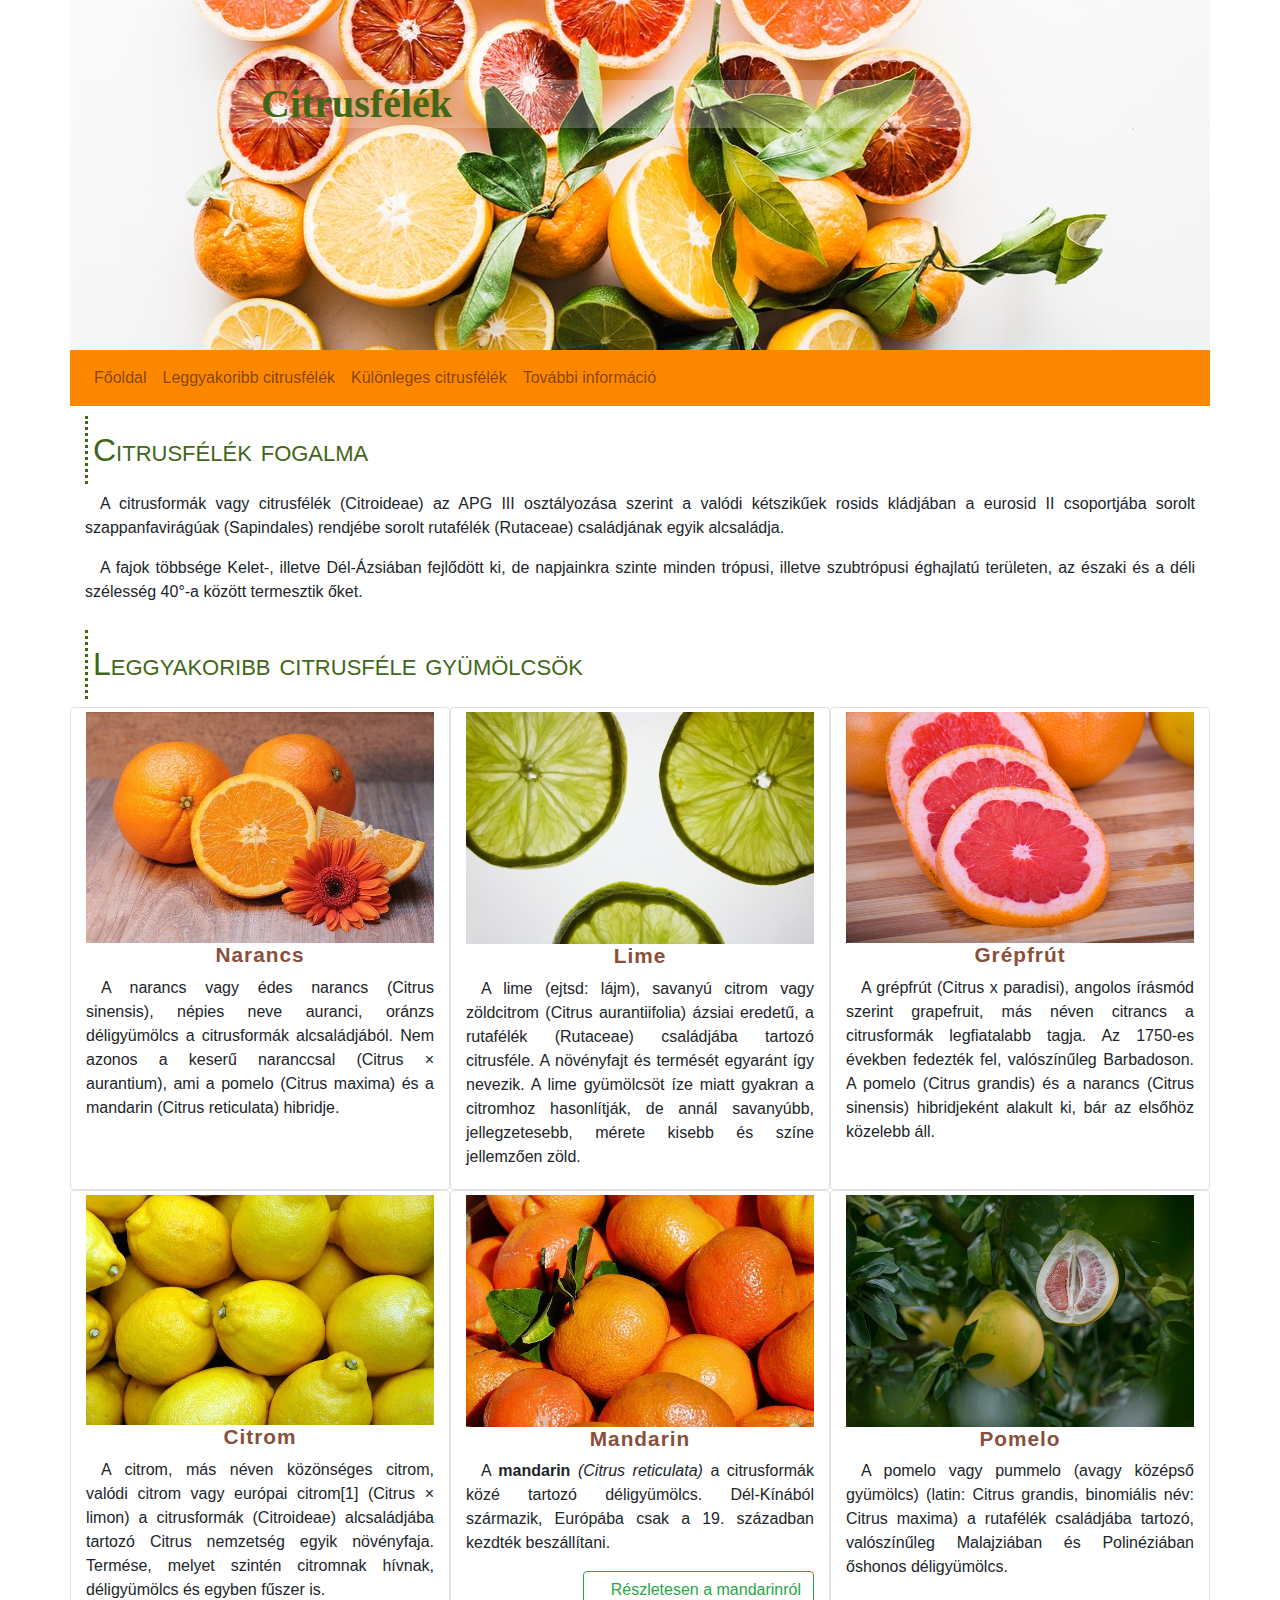
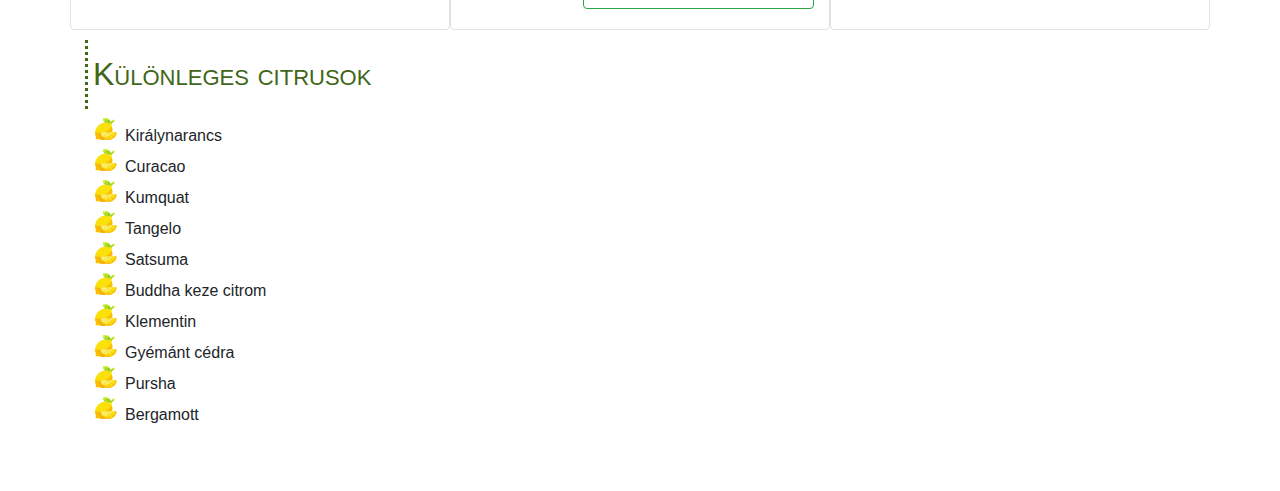
<file: index.html>
<!DOCTYPE html>
<html lang="hu">

<head>    
    <meta charset="utf-8" name="viewport" content="width=device-width, initial-scale=1, shrink-to-fit=no">    
    <link rel="stylesheet" href="bootstrap/css/bootstrap.min.css">    
    <link rel="stylesheet" href="css/style.css"> 
    <title>Citrusfélék</title>  
</head>

<body>
    <header class="container">
        <div class="row">
            <div class="col-12">
                <h1 class="d-none d-sm-block">Citrusfélék</h1>
            </div>
        </div>
    </header>
    <nav class="container navbar navbar-expand-lg navbar-light">      
        <button class="navbar-toggler ml-auto" type="button" data-toggle="collapse" data-target="#navbarNavAltMarkup" aria-controls="navbarNavAltMarkup" aria-expanded="false" aria-label="Toggle navigation">
          <span class="navbar-toggler-icon"></span>
        </button>
        <div class="collapse navbar-collapse" id="navbarNavAltMarkup">
          <div class="navbar-nav">
            <a class="nav-link" href="index.html">Főoldal <span class="sr-only">(current)</span></a>
            <a class="nav-link" href="index.html#leggyakoribb">Leggyakoribb citrusfélék</a>
            <a class="nav-link" href="index.html#kulonleges">Különleges citrusfélék</a>      
            <a class="nav-link" href="https://hu.wikipedia.org/wiki/Citrusform%C3%A1k" target="_blank">További információ</a>     
          </div>
        </div>
      </nav>
    <main class="container ">
        <article class="row">
            <div class="col-12">
                <h2>Citrusfélék fogalma</h2>
                <p>
                    A citrusformák vagy citrusfélék (Citroideae) az APG III osztályozása szerint a valódi kétszikűek
                    rosids kládjában a eurosid II csoportjába sorolt szappanfavirágúak (Sapindales) rendjébe sorolt
                    rutafélék (Rutaceae) családjának egyik alcsaládja.
                </p>
                <p>A fajok többsége Kelet-, illetve Dél-Ázsiában fejlődött ki, de napjainkra szinte minden trópusi,
                    illetve szubtrópusi éghajlatú területen, az északi és a déli szélesség 40°-a között termesztik őket.
                </p>
            </div>
        </article>
        <article class="row">
            <div class="col-12">
                <h2 id="leggyakoribb">Leggyakoribb citrusféle gyümölcsök</h2>
            </div>
            <div class="col-sm-6 col-lg-4 img-thumbnail " >
                <img src="img/narancs.jpg" alt="Narancs">
                <h3>Narancs</h3>
                <p>A narancs vagy édes narancs (Citrus sinensis), népies neve auranci, oránzs déligyümölcs a citrusformák alcsaládjából. Nem azonos a keserű naranccsal (Citrus × aurantium), ami a pomelo (Citrus maxima) és a mandarin (Citrus reticulata) hibridje.</p>
            </div>
           <div class="col-sm-6 col-lg-4 img-thumbnail ">
               <img src="img/lime2.jpg" alt="Lime">
               <h3>Lime</h3>
               <p>A lime (ejtsd: lájm), savanyú citrom vagy zöldcitrom (Citrus aurantiifolia) ázsiai eredetű, a rutafélék (Rutaceae) családjába tartozó citrusféle. A növényfajt és termését egyaránt így nevezik. A lime gyümölcsöt íze miatt gyakran a citromhoz hasonlítják, de annál savanyúbb, jellegzetesebb, mérete kisebb és színe jellemzően zöld.</p>
           </div>
           <div class="col-sm-6 col-lg-4 img-thumbnail">
               <img src="img/grapefruit.jpg" alt="Grapefruit">
               <h3>Grépfrút</h3>
               <p>A grépfrút (Citrus x paradisi), angolos írásmód szerint grapefruit, más néven citrancs a citrusformák legfiatalabb tagja. Az 1750-es években fedezték fel, valószínűleg Barbadoson. A pomelo (Citrus grandis) és a narancs (Citrus sinensis) hibridjeként alakult ki, bár az elsőhöz közelebb áll. </p>
           </div>
           <div class="col-sm-6 col-lg-4 img-thumbnail">
                <img src="img/citrom.jpg" alt="Citrom">
                <h3>Citrom</h3>
                <p>A citrom, más néven közönséges citrom, valódi citrom vagy európai citrom[1] (Citrus × limon) a citrusformák (Citroideae) alcsaládjába tartozó Citrus nemzetség egyik növényfaja. Termése, melyet szintén citromnak hívnak, déligyümölcs és egyben fűszer is.</p>
           </div>   
           
           <div class="col-sm-6 col-lg-4 img-thumbnail">
            <img src="img/mandarin.jpg" alt="Mandarin">
            <h3>Mandarin</h3>
            <p>A <b>mandarin</b> <i>(Citrus reticulata)</i> a citrusformák közé tartozó déligyümölcs. Dél-Kínából származik, Európába csak a 19. században kezdték beszállítani.</p>
            <p class="float-right"><a class="btn btn-outline-success " href="mandarin.html">Részletesen a mandarinról</a></p>
        </div>

            <div class="col-sm-6 col-lg-4 img-thumbnail">
                <img src="img/pomelo.jpg" alt="Pomelo">
                <h3>Pomelo</h3>
                <p>A pomelo vagy pummelo (avagy középső gyümölcs) (latin: Citrus grandis, binomiális név: Citrus maxima) a rutafélék családjába tartozó, valószínűleg Malajziában és Polinéziában őshonos déligyümölcs. </p>
            </div>
        </article>
        <article class="row mb-5">
            <div class="col-12">
                <h2 id="kulonleges">Különleges citrusok</h2>
                <ul>
                    <li>Királynarancs</li>
                    <li>Curacao</li>
                    <li>Kumquat</li>
                    <li>Tangelo</li>
                    <li>Satsuma</li>
                    <li>Buddha keze citrom</li>
                    <li>Klementin</li>
                    <li>Gyémánt cédra</li>
                    <li>Pursha</li>
                    <li>Bergamott</li>          
                  
                    
            
            
            
            
            
            
            
            
            
            
                </ul>
                </div>
        </article>
    </main>    
    <script src="bootstrap/js/jquery-3.5.1.min.js"></script>
    <script src="bootstrap/js/bootstrap.min.js"></script>    
</body>

</html>
</file>
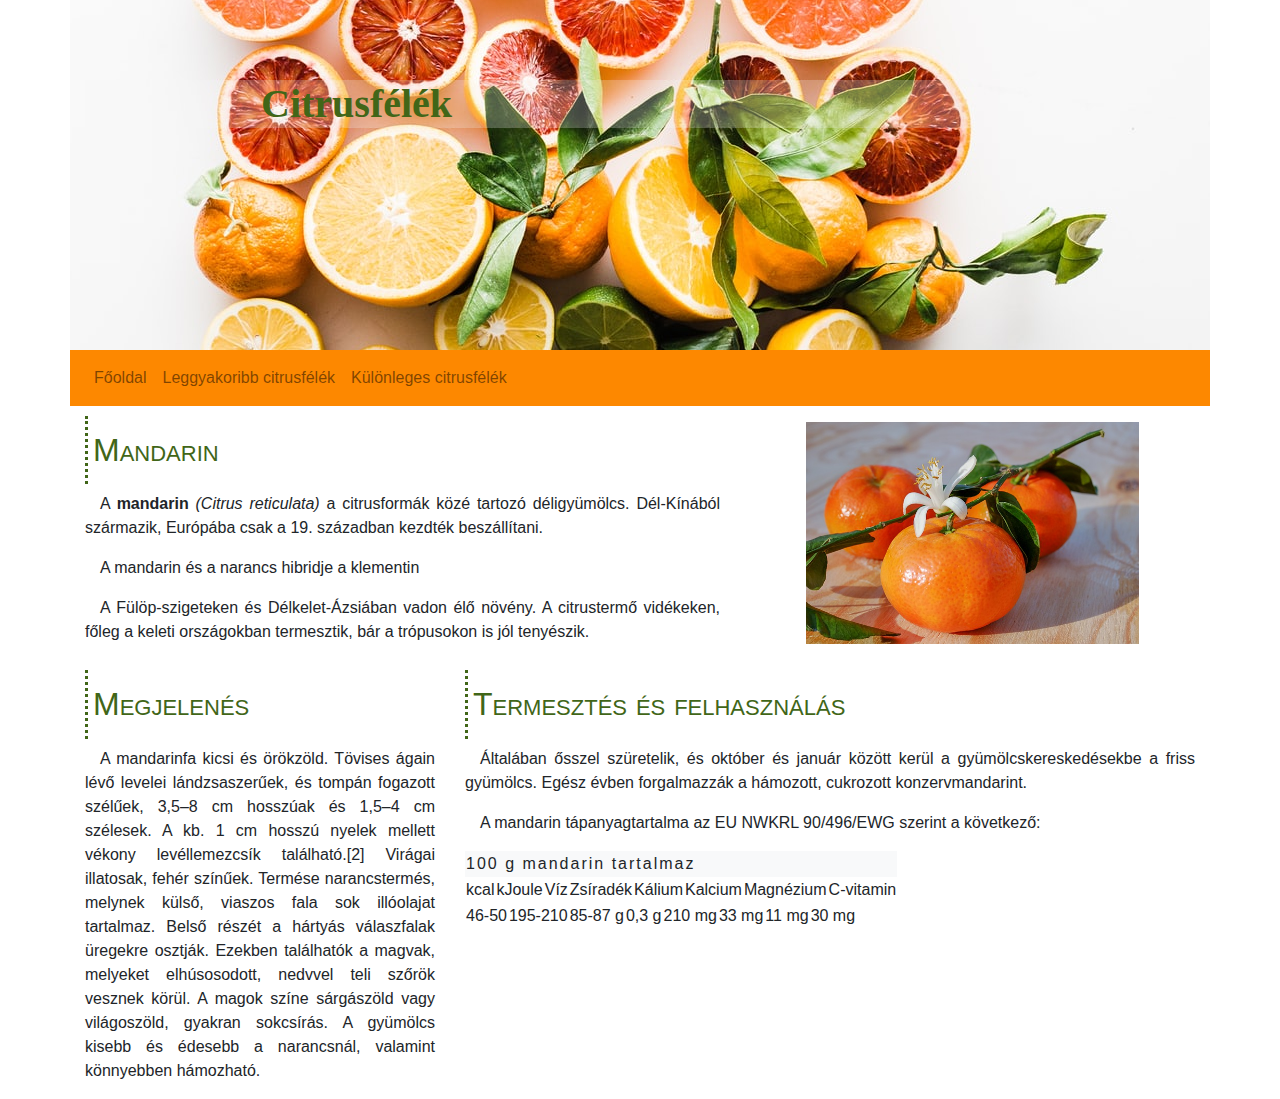
<file: mandarin.html>
<!DOCTYPE html>
<html lang="hu">

<head>    
    <meta charset="utf-8" name="viewport" content="width=device-width, initial-scale=1, shrink-to-fit=no">    
    <link rel="stylesheet" href="bootstrap/css/bootstrap.min.css">  
    <link rel="stylesheet" href="css/style.css"> 
    <title>Citrusfélék</title>  
</head>

<body>
    <header class="container">
        <div class="row">
            <div class="col-12">
                <h1 class="d-none d-sm-block">Citrusfélék</h1>
            </div>
        </div>
    </header>
    <nav class="container navbar navbar-expand-lg navbar-light ">
        <button class="navbar-toggler ml-auto" type="button" data-toggle="collapse" data-target="#navbarNavAltMarkup"
            aria-controls="navbarNavAltMarkup" aria-expanded="false" aria-label="Toggle navigation">
            <span class="navbar-toggler-icon"></span>
        </button>
        <div class="collapse navbar-collapse" id="navbarNavAltMarkup">
            <div class="navbar-nav">
                <a class="nav-link" href="index.html">Főoldal</a>
                <a class="nav-link" href="index.html#leggyakoribb">Leggyakoribb citrusfélék</a>
                <a class="nav-link" href="index.html#kulonleges">Különleges citrusfélék</a>                
            </div>
        </div>
    </nav>
    <main class="container ">
        <article class="row">
            <div class="col-md-7">
                <h2>Mandarin</h2>
                <p>A <b>mandarin</b> <i>(Citrus reticulata)</i> a citrusformák közé tartozó déligyümölcs.
                    Dél-Kínából származik, Európába csak a 19. században kezdték beszállítani.</p>
                <p>A mandarin és a narancs hibridje a klementin</p>
                <p>A Fülöp-szigeteken és Délkelet-Ázsiában vadon élő növény. A citrustermő vidékeken, főleg a keleti
                    országokban termesztik, bár a trópusokon is jól tenyészik.</p>

            </div>
            <div class="col-md-5">
                <img src="img/mandarin2.jpg" class="w-75 mt-3 mx-auto d-block" alt="Mandarin">
            </div>
            <div class="col-12 col-xl-4">
                <h2>Megjelenés</h2>
                <p>A mandarinfa kicsi és örökzöld. Tövises ágain lévő levelei lándzsaszerűek, és tompán fogazott
                    szélűek, 3,5–8 cm hosszúak és 1,5–4 cm szélesek. A kb. 1 cm hosszú nyelek mellett vékony
                    levéllemezcsík található.[2] Virágai illatosak, fehér színűek. Termése narancstermés, melynek külső,
                    viaszos fala sok illóolajat tartalmaz. Belső részét a hártyás válaszfalak üregekre osztják. Ezekben
                    találhatók a magvak, melyeket elhúsosodott, nedvvel teli szőrök vesznek körül. A magok színe
                    sárgászöld vagy világoszöld, gyakran sokcsírás. A gyümölcs kisebb és édesebb a narancsnál, valamint
                    könnyebben hámozható. </p>
            </div>
            <div class="col-12 col-xl-8">
                <h2>Termesztés és felhasználás</h2>
                <p>
                    Általában ősszel szüretelik, és október és január között kerül a gyümölcskereskedésekbe a friss
                    gyümölcs. Egész évben forgalmazzák a hámozott, cukrozott konzervmandarint.</p>

                <p class="d-none d-md-block"> A mandarin tápanyagtartalma az EU NWKRL 90/496/EWG szerint a következő:
                </p>
                <table class="d-none d-md-table">
                    <thead>
                        <tr class="bg-light">
                            <td>100 g mandarin tartalmaz</td>
                            <td></td>
                            <td></td>
                            <td></td>
                            <td></td>
                            <td></td>
                            <td></td>
                            <td></td>
                        </tr>
                        <tr>
                            <td>kcal</td>
                            <td>kJoule</td>
                            <td>Víz</td>
                            <td>Zsíradék</td>
                            <td>Kálium</td>
                            <td>Kalcium</td>
                            <td>Magnézium</td>
                            <td>C-vitamin</td>
                        </tr>
                    </thead>
                    <tbody>
                        <tr>
                            <td>46-50</td>
                            <td>195-210</td>
                            <td>85-87 g</td>
                            <td>0,3 g</td>
                            <td>210 mg</td>
                            <td>33 mg</td>
                            <td>11 mg</td>
                            <td>30 mg</td>
                        </tr>
                    </tbody>
                </table>
            </div>
        </article>
    </main>
    <script src="bootstrap/js/jquery-3.5.1.min.js"></script>
    <script src="bootstrap/js/bootstrap.min.js"></script>
</body>

</html>
</file>
<file: css/style.css>
header{    
    background-position: center center;
    height: 350px;
    
    background-image: url("../img/bg2.jpg");
}

.navbar{

    background-color: #fd8800;

}
h1{
    background-color: rgb(248, 248, 248, .25);
    margin-top: 80px;
    padding-left: 11rem;  
    font-family: Verdana;
    color: #416618;  
    font-weight: bold;
}

h2{    
    margin-top: 10px;  
    color: #416618;
    border-color: #416618;
    border-left: 3px dotted;
    font-variant: small-caps;
    padding-left:5px;
    padding-top: 15px;
    padding-bottom: 15px;
}

h3{    
    font-weight: bold;
    color: #894f3b;    
    text-align: center;
    font-size: 130%;
    letter-spacing:1px;
}
p{
    text-align: justify;
    text-indent: 15px;
}
img{
    width: 100%;
  height: auto;
}
li{
    list-style-image: url(../img/lemon2.png);
    
}


td,th{
    text-align: center;
    float: left;
    
}

thead>tr:first-child{    
    letter-spacing: 2px;    
}
</file>
